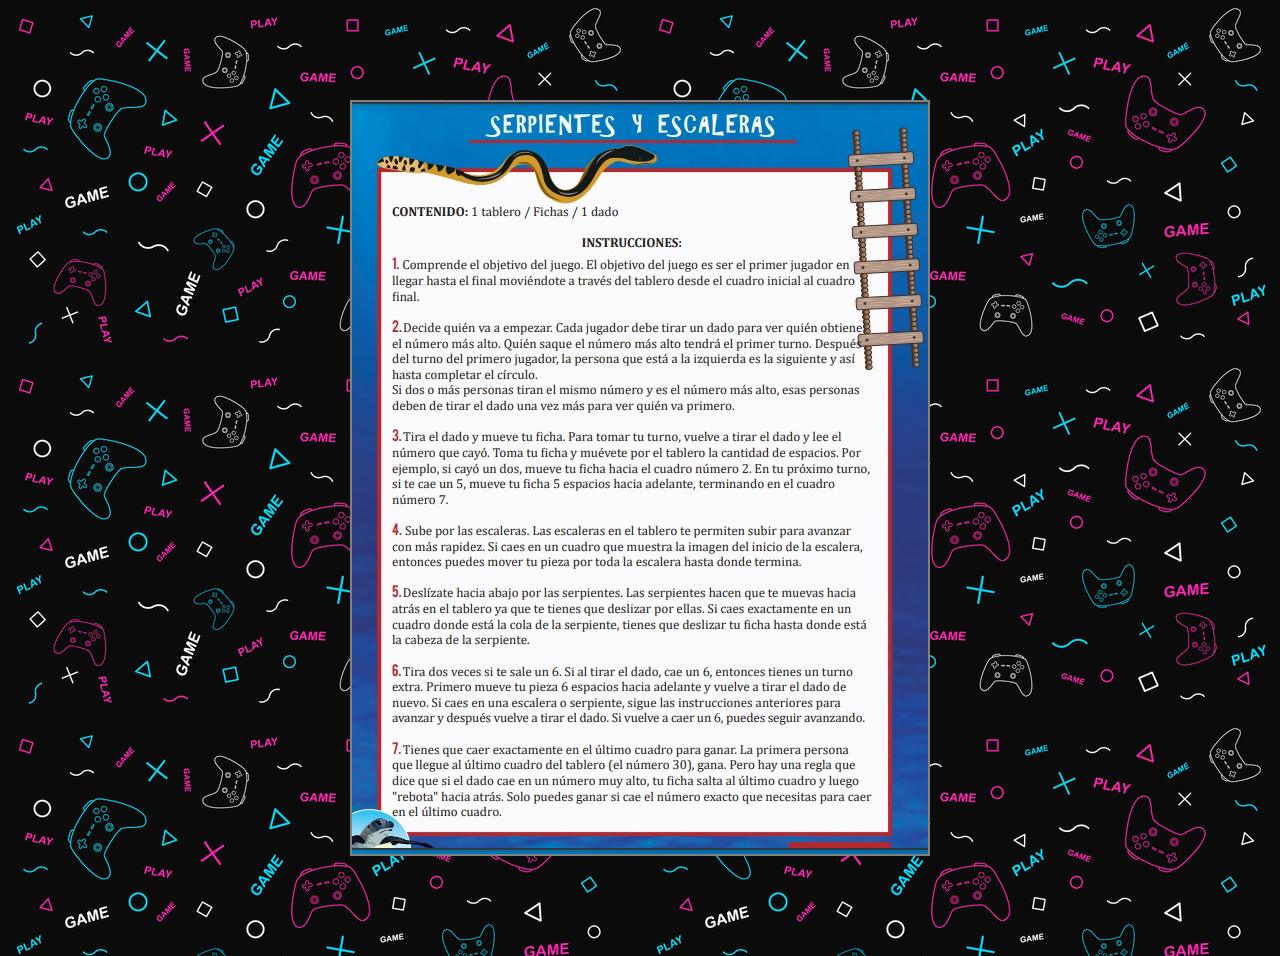
<file: Intrucciones.html>
<!DOCTYPE html>
<html lang="en">

<head>
    <meta charset="UTF-8">
    <meta name="viewport" content="width=device-width, initial-scale=1.0">
    <title>Instrucciones</title>
    <link rel="stylesheet" href="styles.css">
    <script src="script.js"></script>
</head>

<body>
    <div id="divInstruc">

    </div>

</body>

</html>
</file>
<file: styles.css>
/* Este documento se usara para los estilos del juego*/
  body {
      font-family: Verdana, Geneva, Tahoma, sans-serif;
      background-image: url('images/fondoMenu2.jpg');
      background-repeat: repeat;
  }

  #menuOptions {
      margin: 255px auto;
      background-color: rgb(1, 42, 86);
      color: aliceblue;
      border: 2px solid gray;
      display: flex;
      flex-direction: column;
      flex-wrap: wrap;
      text-align: center;
      width: 30rem;
      align-items: center;
  }

  #inputName {
      margin-top: 15px;
      margin-bottom: 25px;
      height: 45px;
      width: 150px;
      border-radius: 15px;
      font-weight: bold;
      font-size: large;
      display: flexbox;
      text-align: center;
  }

  #btnFacil {
      cursor: pointer;
      margin-top: 15px;
      margin-bottom: 25px;
      height: 45px;
      width: 150px;
      border-radius: 15px;
      background-color: rgba(24, 255, 240, 0.551);
      font-weight: bold;
      font-size: large;
  }

  #btnFacil:hover {
      height: 50px;
      width: 155px;
  }

  #btnDificil {
      cursor: pointer;
      margin-bottom: 35px;
      height: 45px;
      width: 150px;
      border-radius: 15px;
      background-color: rgba(220, 114, 201, 0.838);
      font-weight: bold;
      font-size: large;
  }

  #btnDificil:hover {
      height: 50px;
      width: 155px;
  }

  #btnInstrucciones {
      cursor: pointer;
      margin-bottom: 35px;
      height: 45px;
      width: 150px;
      border-radius: 15px;
      background-color: rgba(108, 234, 12, 0.838);
      font-weight: bold;
      font-size: large;
  }

  #btnInstrucciones:hover {
      height: 50px;
      width: 155px;
  }

  #divInstruc {

      margin: 100px auto;
      border: 2px solid gray;
      display: flex;
      flex-direction: column;
      flex-wrap: wrap;
      text-align: center;
      width: 36rem;
      height: 47rem;
      background-image: url('images/Instrucciones.jpg');
  }

  #juego {
      text-align: center;
  }

  .casilla {
      width: 45px;
      height: 45px;
      display: inline-block;
      text-align: center;
      line-height: 50px;
      /*border: 1px solid #000;*/
      opacity: 1;
  }

  .color-1 {
      background-color: #f1e8f8;
      color: #f1e8f8;
  }

  .color-2 {
      background-color: #f1e8f8;
      color: #f1e8f8;
  }

  .color-3 {
      background-color: #f1e8f8;
      color: #f1e8f8;
  }

  .color-4 {
      background-color: #f1e8f8;
      color: #f1e8f8;
  }

  .color-5 {
      background-color: #f1e8f8;
      color: #f1e8f8;
  }

  .jugador {
      width: 30px;
      height: 30px;
      background-color: #0404e2;
      border-radius: 50%;
      position: absolute;
      top: 500px;
      left: 230px;
      z-index: 1;
      transition: all linear 0.5s;
  }

  .pc {
      width: 30px;
      height: 30px;
      background-color: red;
      border-radius: 50%;
      position: absolute;
      top: 500px;
      left: 210px;
      z-index: 1;
      transition: all linear 0.5s;
  }

  #btnSalir {
      margin-bottom: 35px;
      height: 45px;
      width: 150px;
      border-radius: 15px;
      background-color: rgba(220, 114, 201, 0.838);
      font-weight: bold;
      font-size: large;
  }

  #btnSalir:hover {
      height: 50px;
      width: 155px;
  }

  #resultadoDado {
      color: white;
  }

  #btnAtras {
      cursor: pointer;
      margin-bottom: 35px;
      height: 45px;
      width: 150px;
      border-radius: 15px;
      background-color: rgb(255, 0, 170);
      font-weight: bold;
      font-size: large;
  }

  #btnAtras:hover {
      height: 50px;
      width: 155px;
  }

  nav {
      background-color: #333;
      height: 70px;
  }

  #menu2 {
      list-style-type: none;
      margin: 0;
      padding: 0;
      overflow: hidden;
  }

  #menu2 li {
      float: left;
  }

  #menu2 a {
      display: block;
      color: white;
      text-align: center;
      padding: 14px 16px;
      text-decoration: none;
  }

  #menu2 a:hover {
      background-color: #ddd;
      color: black;
      height: 40px;
  }

  .imagen-estilo {
      width: 450px;
      height: 450px;
      position: absolute;
      top: 98px;
      left: 610px;
      z-index: 1;
  }

  #iniciarPartida {
      margin-top: 15px;
      margin-bottom: 25px;
      height: 45px;
      width: 150px;
      border-radius: 15px;
      background-color: #a5c6b1;
      font-weight: bold;
      font-size: large;
  }

  #iniciarPartida:hover {
      height: 50px;
      width: 155px;
  }

  #lanzarDado {
      margin-top: 15px;
      margin-bottom: 25px;
      height: 45px;
      width: 150px;
      border-radius: 15px;
      background-color: #d2afae;
      font-weight: bold;
      font-size: large;
  }

  #lanzarDado:hover {
      height: 50px;
      width: 155px;
  }

  #abandonarPartida {
      margin-top: 15px;
      margin-bottom: 25px;
      height: 45px;
      width: 150px;
      border-radius: 15px;
      background-color: #cc883e;
      font-weight: bold;
      font-size: large;
  }

  #abandonarPartida:hover {
      height: 50px;
      width: 155px;
  }

  #volverAJugar {
      margin-top: 15px;
      margin-bottom: 25px;
      height: 45px;
      width: 150px;
      border-radius: 15px;
      background-color: #f4c88c;
      font-weight: bold;
      font-size: large;
  }

  #volverAJugar:hover {
      height: 50px;
      width: 155px;
  }

  #resultadoDado {
      background-color: white;
      color: black;
      font-weight: bold;
      margin: auto;
      width: 400px;
  }

  .botones {
      display: flex;
      flex-direction: row;
      flex-wrap: wrap;
      margin: 0 auto;
      justify-content: center;
  }

  .botones>button {
      margin: 0 10px;
  }

  #btnStats {
      cursor: pointer;
      margin-bottom: 35px;
      height: 45px;
      width: 150px;
      border-radius: 15px;
      background-color: rgb(200, 255, 0);
      font-weight: bold;
      font-size: large;
  }

  #btnStats:hover {
      height: 50px;
      width: 155px;
  }


  #estadisticas {
      background-color: aliceblue;
      color: black;
      margin: 70px auto;
      border: 2px solid gray;
      display: grid;
      grid-template-columns: repeat(2, 1fr);
      /* Dos columnas */
      grid-template-rows: repeat(2, 1fr);
      /* Dos filas */
      gap: 10px;
      flex-direction: column;
      flex-wrap: wrap;
      text-align: center;
      width: 60rem;
      height: 40rem;
      align-items: center;

  }

  #tablaregistros {
      width: 60rem;
      height: 40rem;

  }

  #grilla {
      margin: auto;
      font-family: Arial, Helvetica, sans-serif;
      border-collapse: collapse;
      width: 90%;
  }

  #grilla th {
      background-color: #4CAF50;
      padding: 12px;
      padding-bottom: 12px;
      text-align: left;
      color: white;
  }

  /* aplicando propiedades a toda la grilla que tenga un th y un td */
  #grilla th,
  #grilla td {
      border: 1px solid #ddd;
      text-align: center;
  }

  /* variacion sobre las filas que son pares e impares, accediendo a todos los miembros que hay en td grilla, alineando texto de la columna nombre*/
  #grilla td:nth-child(2) {
      text-align: left;
  }

  /* even detecta lo que son los elementos pares */
  #grilla tr:nth-child(even) {
      background-color: #f2f2f2f2;
  }

  #grilla tr:hover {
      background-color: #ddd;
  }

  /* boton eliminar registro */
  .btnVer {
      background-color: #4a1dec;
      color: white;
      border-radius: 5px;
  }

  #tablaregistros {

      background-color: #333;
      color: #ddd;
  }

  .graficos {
      background-color: rgb(251, 251, 251);
      width: 60rem;
      height: 40rem;
      margin-left: 29rem;
      align-items: center;

  }

  .graficos1 {
      display: flex;
      flex-direction: row;
      color: black;
      margin: 30px auto;
      text-align: center;
      width: 20rem;
      height: 20rem;

  }

  .graficos2 {
      display: flex;
      flex-direction: row;
      color: black;
      margin: 30px auto;
      text-align: center;
      width: 20rem;
      height: 20rem;

  }



  .graficos>div {
      margin: auto 30px;
  }


  .google-visualization-table td {
      color: white;
      background-color: #333;
      font-weight: bold;
  }

  .google-visualization-table tr head {
      color: red;
  }
</file>
